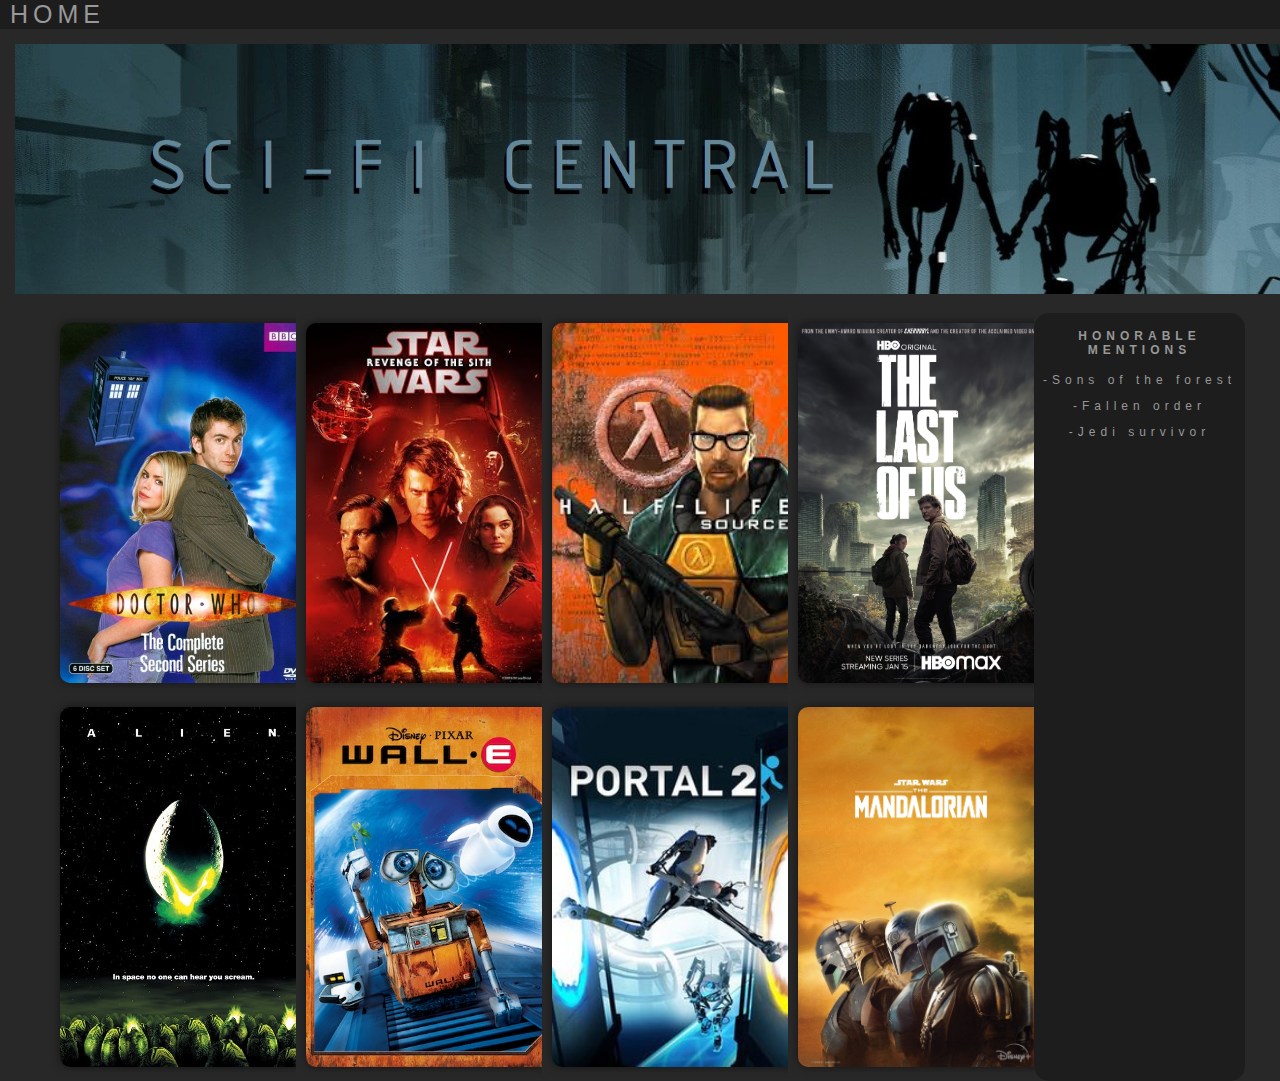
<file: index.html>
<!DOCTYPE html>
<html lang="en">
<head>
    <meta charset="UTF-8">
    <meta http-equiv="X-UA-Compatible" content="IE=edge">
    <meta name="viewport" content="width=device-width, initial-scale=1.0">
    <title>Sci-Fi Central</title>
    <link rel="stylesheet" href="style.css">
</head>
<body>
    <header> 
        <a href="index.html">HOME</a>
    </header>
    
    <img class="banner" src="Pictures/Banner.png" width="1505px" height="250" alt="Portal2Banner">
    <div class="MainPage">
        <div class="item"> 
            <a href="DoctorWho.html"><img src="Pictures/DoctorWho.jpg"  alt="DrWho" height="360" width="250px"> </a>
            <a href="Alien.html"><img src="Pictures/Alien.jpg"  alt="Alien" height="360" width="250px"> </a>
        
        </div> 

        <div class="item">
            <a href="Starwars.html"><img src="Pictures/Starwars.jpg"  alt="Starwars" width="250px" height="360"></a>
            <a href="Walle.html"><img src="Pictures/wall-e.jpg"  alt="wall-e" width="250px" height="360"></a>

        </div>

        <div class="item">
            <a href="HalfLife.html"><img src="Pictures/HalfLife.jpg"  alt="HalfLife" width="250px" height="360"></a>
            <a href="portal2.html"><img src="Pictures/Portal2.jpg"  alt="Portal2" width="250px" height="360"></a>
        </div>

        <div class="item">
            <a href="TLOU.html"><img src="Pictures/TLOU.jpg"  alt="TLOU" width="250px" height="360"></a>
            <a href="Mando.html"><img src="Pictures/Mando.jpg"  alt="Mandolorian" width="250px" height="360"></a>
        </div>
        <div class="SideBar">
            <h4>HONORABLE MENTIONS</h4>
            <p>-Sons of the forest</p>
            <p>-Fallen order</p>
            <p>-Jedi survivor</p>
        </div>
    </div>
    
</body>
</html>
</file>
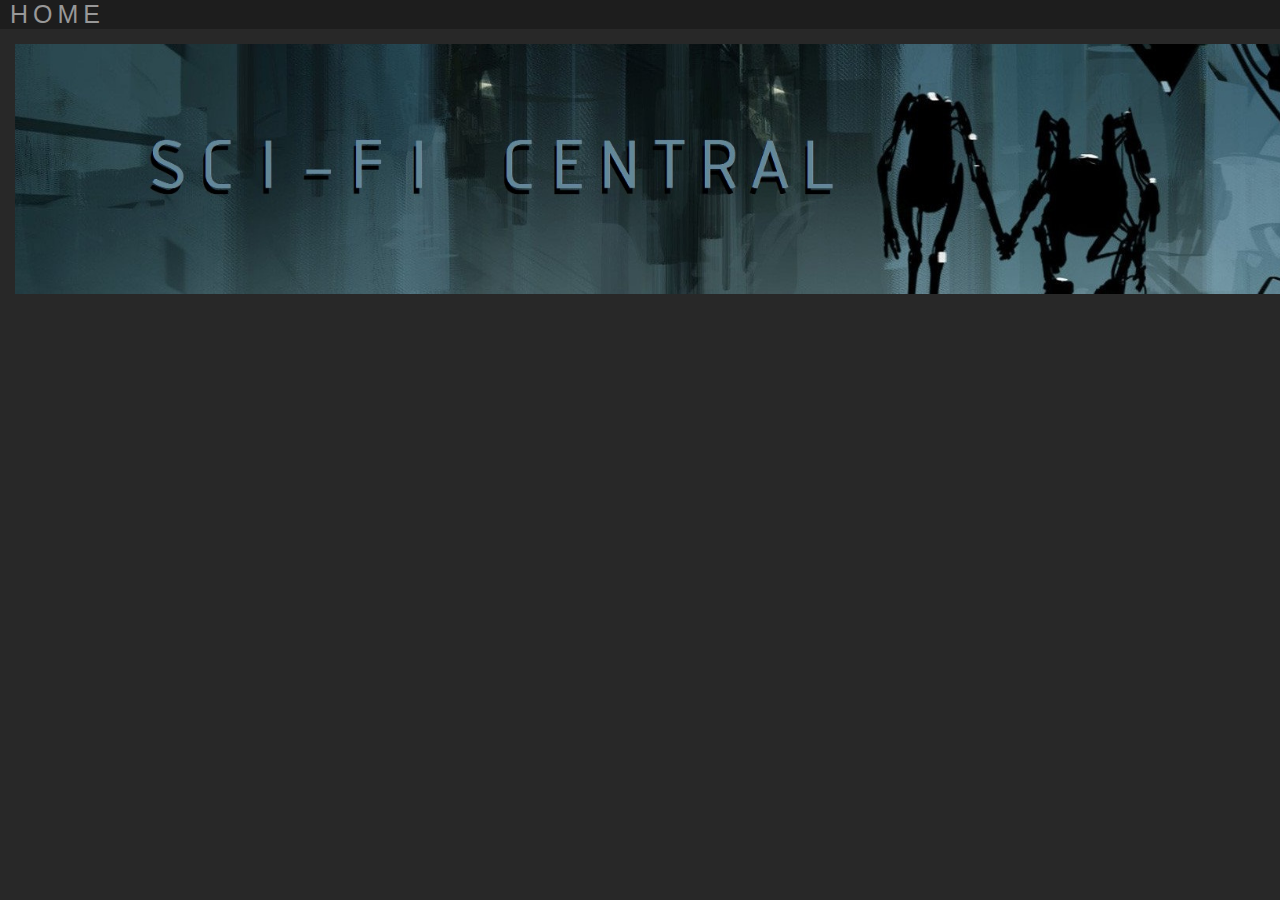
<file: Alien.html>
<!DOCTYPE html>
<html lang="en">
<head>
    <meta charset="UTF-8">
    <meta http-equiv="X-UA-Compatible" content="IE=edge">
    <meta name="viewport" content="width=device-width, initial-scale=1.0">
    <title>Doctor Who</title>
    <link rel="stylesheet" href="style.css">
</head>
<body>
    <header> 
        <a href="index.html">HOME</a>
    </header>
    
    <img class="banner" src="Pictures/Banner.png" width="1505px" height="250" alt="Portal2Banner">
    
</body>
</html>
</file>
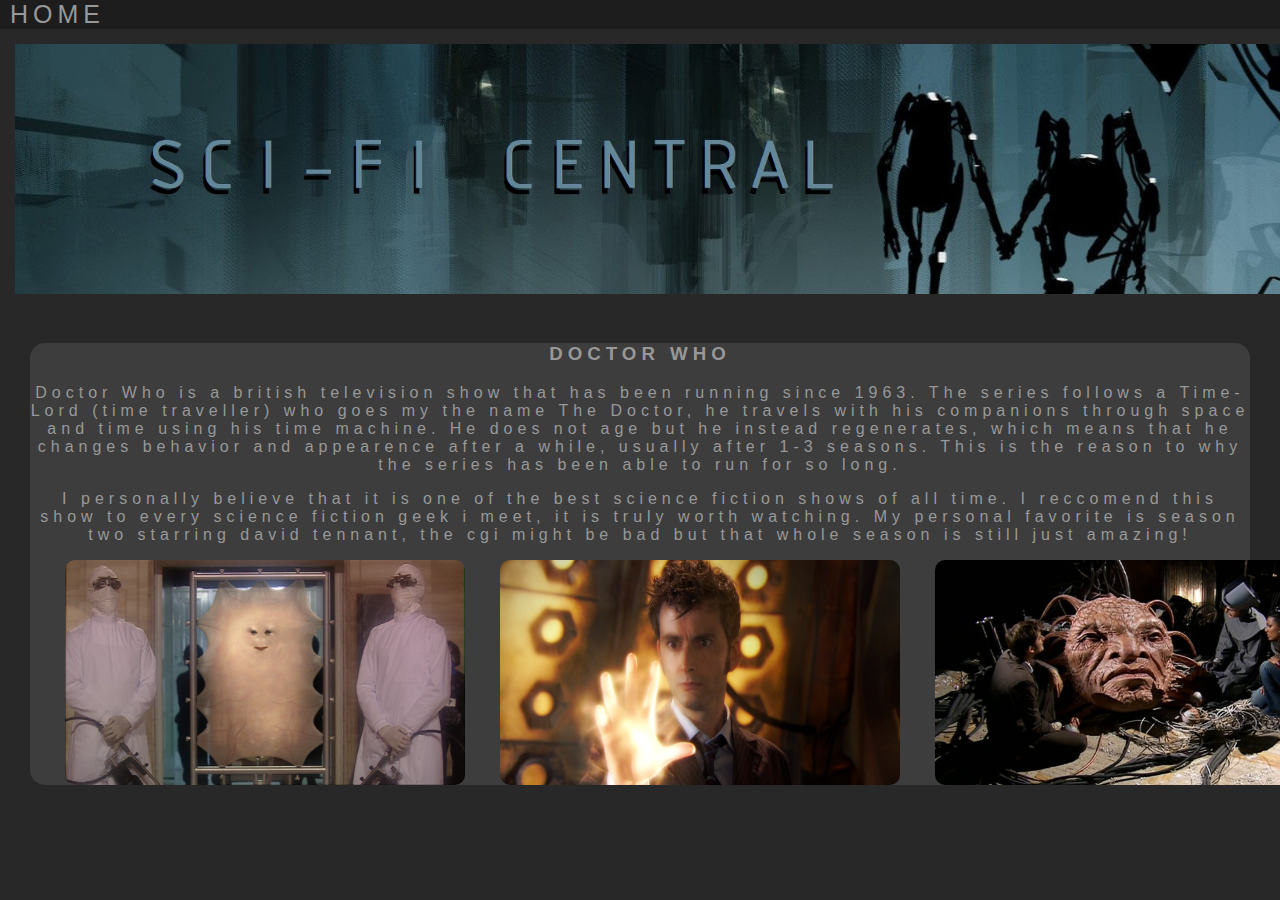
<file: DoctorWho.html>
<!DOCTYPE html>
<html lang="en">
<head>
    <meta charset="UTF-8">
    <meta http-equiv="X-UA-Compatible" content="IE=edge">
    <meta name="viewport" content="width=device-width, initial-scale=1.0">
    <title>Doctor Who</title>
    <link rel="stylesheet" href="style.css">
</head>
<body>
    <header> 
        <a href="index.html">HOME</a>
    </header>
    <img class="banner" src="Pictures/Banner.png" width="1505px" height="250" alt="Portal2Banner">
    <div class="Page">
        <h3>DOCTOR WHO</h3>
        <p>Doctor Who is a british television show that has been running since 1963. The series follows a Time-Lord (time traveller) who goes my the name The Doctor, he travels with his companions through space and time using his time machine. He does not age but he instead regenerates, which means that he changes behavior and appearence after a while, usually after 1-3 seasons. This is the reason to why the series has been able to run for so long. </p>
        <p></p>
        <p>I personally believe that it is one of the best science fiction shows of all time. I reccomend this show to every science fiction geek i meet, it is truly worth watching. My personal favorite is season two starring david tennant, the cgi might be bad but that whole season is still just amazing! </p>
        
    
        <div class="Images">
            <img src="Pictures/DoctorWho_Cassandra.jpg" alt="DoctorWho_Cassandra">
            <img src="Pictures/DoctorWho_Regeneration.png" alt="DoctorWho_Regeneration">
            <img src="Pictures/DoctorWho_Tree.jpg" alt="DoctorWho_Tree">

        </div>

    </div>

</body>
</html>
</file>
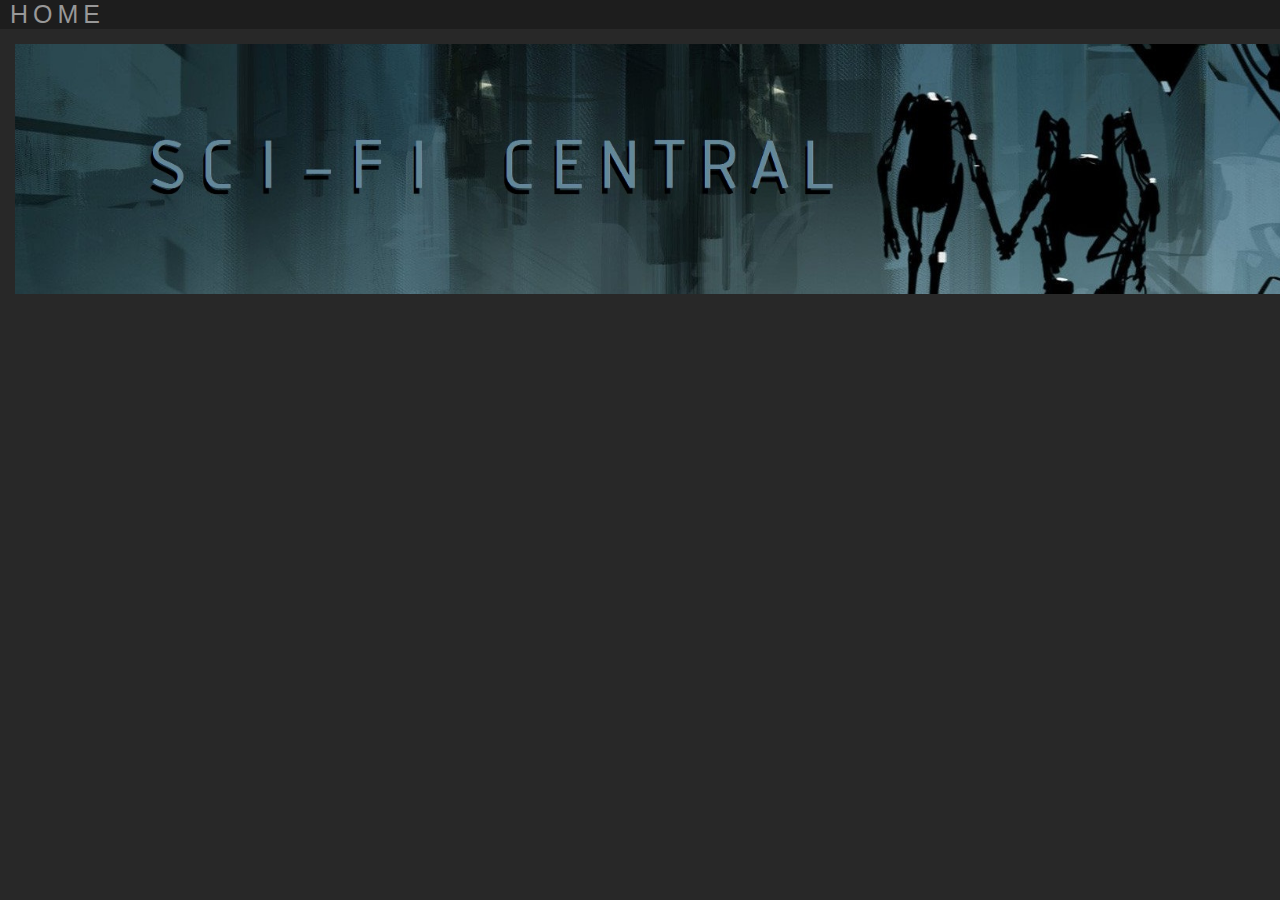
<file: HalfLife.html>
<!DOCTYPE html>
<html lang="en">
<head>
    <meta charset="UTF-8">
    <meta http-equiv="X-UA-Compatible" content="IE=edge">
    <meta name="viewport" content="width=device-width, initial-scale=1.0">
    <title>Half Life</title>
    <link rel="stylesheet" href="style.css">

</head>
<body>
    <header> 
        <a href="index.html">HOME</a>
    </header>
    
    <img class="banner" src="Pictures/Banner.png" width="1505px" height="250" alt="Portal2Banner">
    
</body>
</html>
</file>
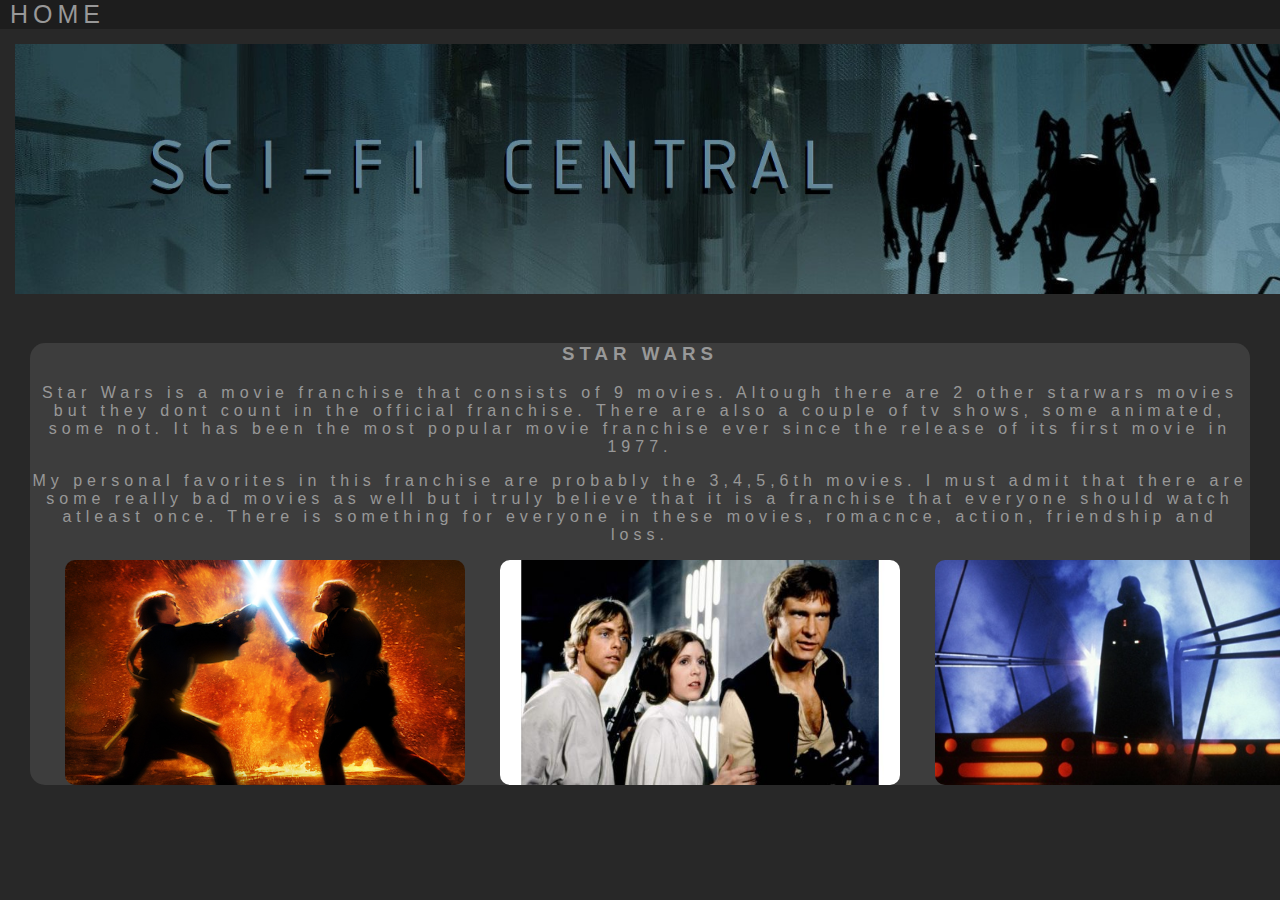
<file: Starwars.html>
<!DOCTYPE html>
<html lang="en">
<head>
    <meta charset="UTF-8">
    <meta http-equiv="X-UA-Compatible" content="IE=edge">
    <meta name="viewport" content="width=device-width, initial-scale=1.0">
    <title>Star Wars</title>
    <link rel="stylesheet" href="style.css">

</head>
<body>
    <header> 
        <a href="index.html">HOME</a>
    </header>
    
    <img class="banner" src="Pictures/Banner.png" width="1505px" height="250" alt="Portal2Banner">
    <div class="Page">
        <h3>STAR WARS</h3>
        <p>Star Wars is a movie franchise that consists of 9 movies. Altough there are 2 other starwars movies but they dont count in the official franchise. There are also a couple of tv shows, some animated, some not. It has been the most popular movie franchise ever since the release of its first movie in 1977. </p>
        <p></p>
        <p>My personal favorites in this franchise are probably the 3,4,5,6th movies. I must admit that there are some really bad movies as well but i truly believe that it is a franchise that everyone should watch atleast once. There is something for everyone in these movies, romacnce, action, friendship and loss.  </p>
        
    
        <div class="Images">
            <img src="Pictures/Starwars_Ep3.jpg" alt="Starwars_Ep3">
            <img src="Pictures/Starwars_Ep4.jpg" alt="Starwars_Ep4">
            <img src="Pictures/Starwars_Ep5.jpg" alt="Starwars_Ep5">

        </div>

    </div>
</body>
</html>
</file>
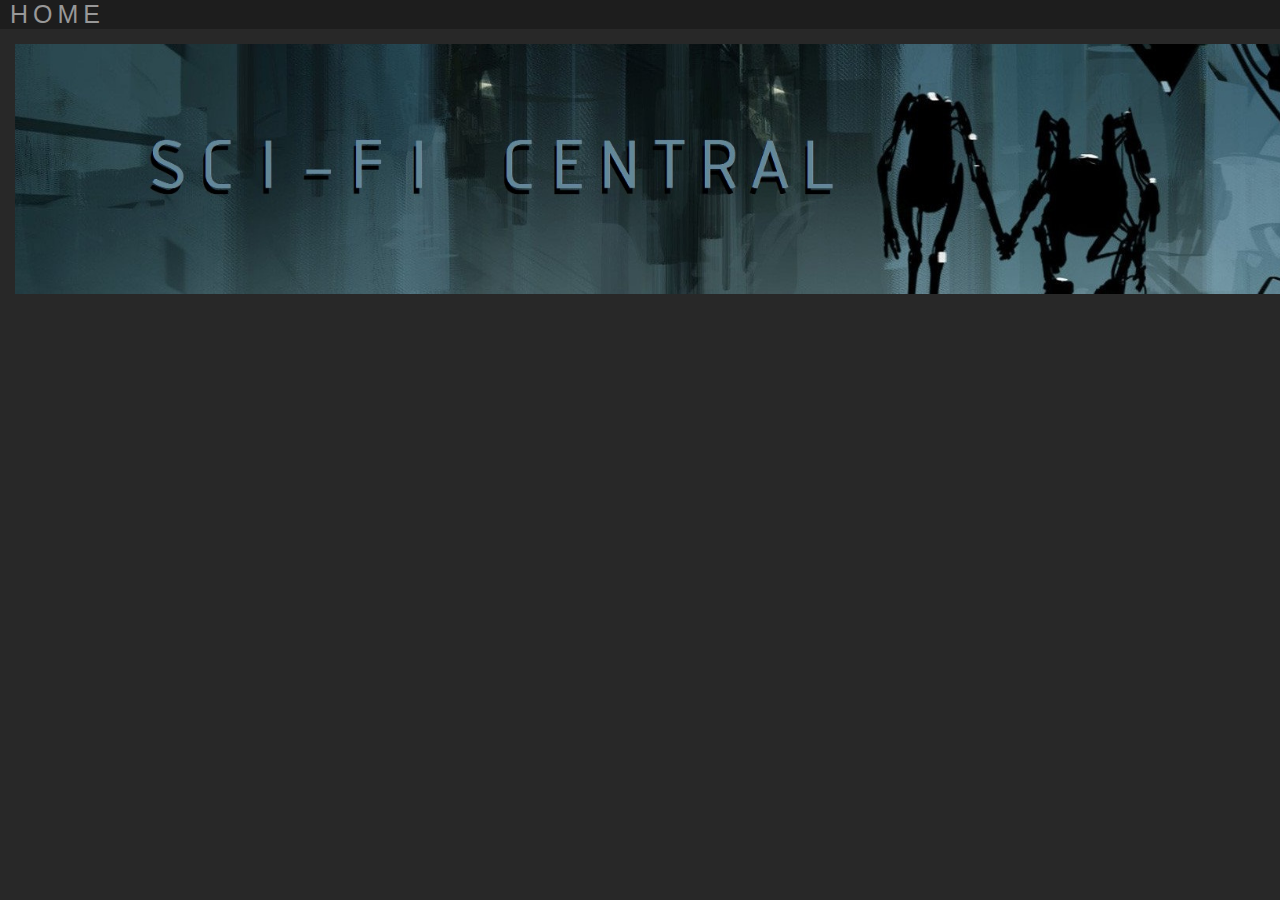
<file: TLOU.html>
<!DOCTYPE html>
<html lang="en">
<head>
    <meta charset="UTF-8">
    <meta http-equiv="X-UA-Compatible" content="IE=edge">
    <meta name="viewport" content="width=device-width, initial-scale=1.0">
    <title>The Last Of Us</title>
    <link rel="stylesheet" href="style.css">

</head>
<body>
    <header> 
        <a href="index.html">HOME</a>
    </header>
    
    <img class="banner" src="Pictures/Banner.png" width="1505px" height="250" alt="Portal2Banner">
</body>
</html>
</file>
<file: style.css>
body{
    background-color:rgb(40, 40, 40); 
    padding: 0;
    margin: 0;
    font-family: sans-serif;
    letter-spacing: 5px;
    font-stretch: condensed;
}

header{
    background-color:rgb(29, 29, 29); 
    margin: 0;
    font-size: 25px;
    text-indent: 10px;
    
}

.banner{
    padding-left: 15px;
    padding-top: 15px;
    padding-bottom: 15px;
    
    
}

a {
    color:rgb(152, 152, 152);
    text-decoration: none;
}
  
a:hover {
    color: rgb(139, 139, 139);
}

.MainPage{
    display: grid;
    grid-template-columns: 1fr 1fr 1fr 1fr 1fr;
    padding-left: 50px;

}
.item {
    position: relative;
    overflow: hidden;
    z-index: 1;
}

.item img {
    max-width: 100%;
    transition: 0.2s ease-out;
    border-radius: 10px;
    box-shadow: 0 0 10px rgba(0, 0, 0, 0.5);
    margin: 10px;
}   
  
.item a:hover img {
    transform: scale(0.95);
    filter: brightness(115%);
}

.SideBar{
    background-color: rgb(29, 29, 29);
    font-size: 12px;
    color: rgb(152, 152, 152);
    text-align: center;
    border-radius: 15px;
    margin-right: 35px;
}

.Page{
    color: rgb(152, 152, 152);
    background-color: rgb(61, 61, 61); 
    border-radius: 15px;
    text-align: center;
    margin: 30px;
}

.Images{
    display: grid;
    grid-template-columns: 1fr 1fr 1fr ;
   

}

.Images img{
    width: 400px;
    height: 225px;
    border-radius: 10px;
    margin-left: 35px;
}
</file>
